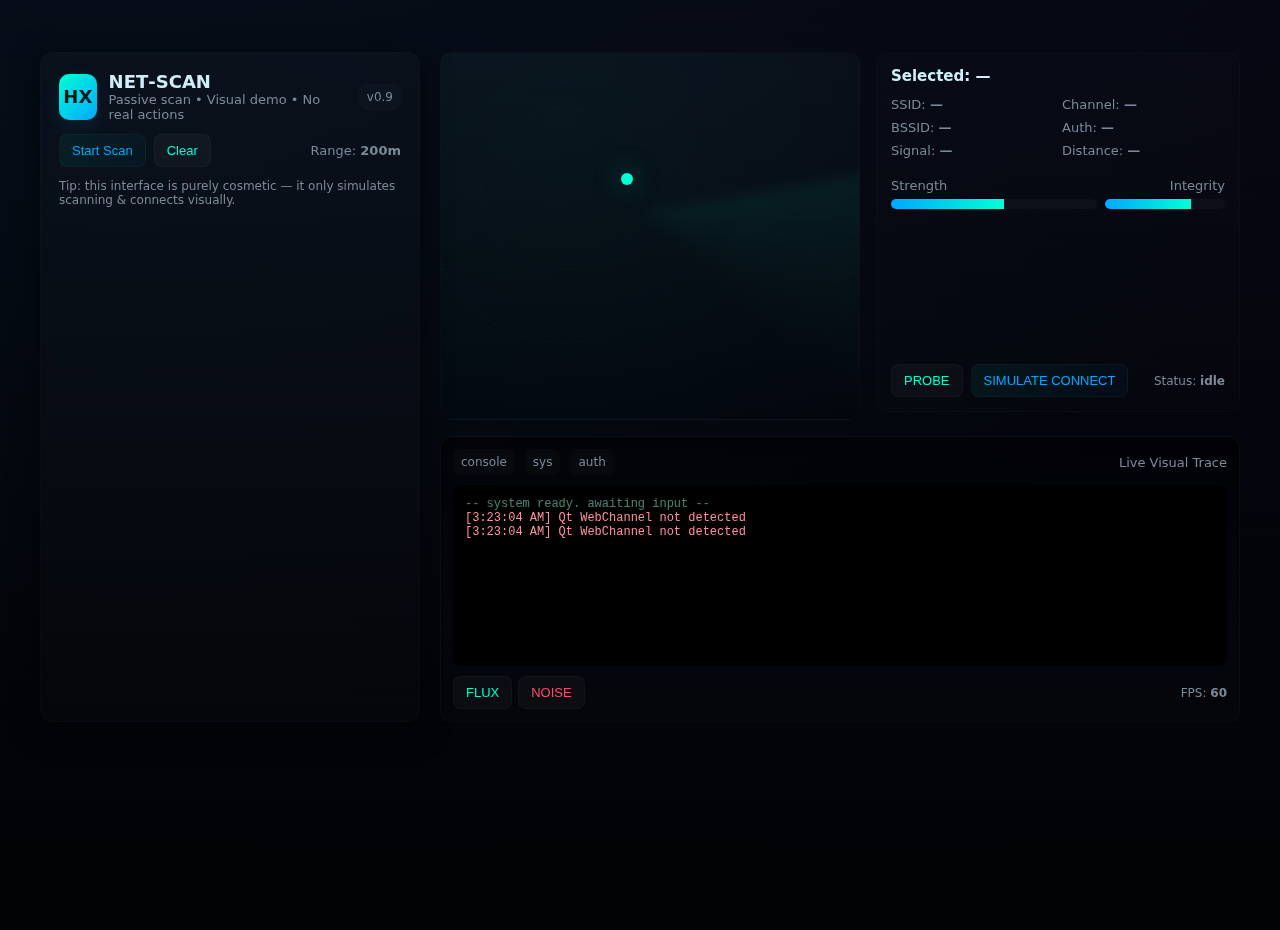
<file: NCS/gui/index.html>
<!doctype html>
<html lang="en">
<head>
  <meta charset="utf-8" />
  <meta name="viewport" content="width=device-width,initial-scale=1" />
  <title>Movie Hacker Wi‑Fi GUI — Cosmetic Demo</title>
  <link rel="stylesheet" href="style.css" />
  <script src="qrc:///qtwebchannel/qwebchannel.js"></script>
  <script src="app.js"></script>
</head>

<body>
<div class="matrix"></div>

<div class="app" role="application" aria-label="Cosmetic Hacker Wi‑Fi GUI">
  <div class="panel" style="z-index:2">
    <div class="header">
      <div class="logo">HX</div>
      <div>
        <h1>NET‑SCAN</h1>
        <p class="sub">Passive scan • Visual demo • No real actions</p>
      </div>
      <div style="margin-left:auto" class="chip">v0.9</div>
    </div>

    <div style="display:flex;gap:8px;align-items:center">
      <button id="scanBtn" class="btn primary">Start Scan</button>
      <button id="clearBtn" class="btn">Clear</button>
      <div style="margin-left:auto;color:var(--muted);font-size:13px">Range: <strong id="rangeText">200m</strong></div>
    </div>

    <div class="net-list" id="netList" aria-live="polite" style="margin-top:12px">
      <!-- networks inserted by JS -->
    </div>

    <div style="margin-top:10px;color:var(--muted);font-size:12px">
      Tip: this interface is purely cosmetic — it only simulates scanning & connects visually.
    </div>
  </div>

  <div class="right" style="z-index:2">
    <div class="radar">
      <div class="radar-canvas" id="radar">
        <div class="radar-grid" aria-hidden="true">
          <div class="circle c2"></div>
          <div class="circle c1"></div>
        </div>
        <div class="sweep" aria-hidden="true"></div>
        <div class="radar-center" title="You"></div>
      </div>

      <div class="info">
        <div class="title" id="infoTitle">Selected: —</div>
        <div class="specs" id="specs">
          <div>SSID: <strong id="infoSSID">—</strong></div>
          <div>Channel: <strong id="infoCh">—</strong></div>
          <div>BSSID: <strong id="infoBssid">—</strong></div>
          <div>Auth: <strong id="infoAuth">—</strong></div>
          <div>Signal: <strong id="infoSignal">—</strong></div>
          <div>Distance: <strong id="infoDist">—</strong></div>
        </div>

        <div style="margin-top:8px">
          <div style="display:flex;align-items:center;justify-content:space-between">
            <div style="font-size:13px;color:var(--muted)">Strength</div>
            <div style="font-size:13px;color:var(--muted)">Integrity</div>
          </div>
          <div style="display:flex;gap:8px;margin-top:6px">
            <div style="flex:1">
              <div class="meter"><i id="strengthMeter" style="width:55%"></i></div>
            </div>
            <div style="width:120px">
              <div class="meter"><i id="integrityMeter" style="width:72%"></i></div>
            </div>
          </div>
        </div>

        <div style="margin-top:auto;display:flex;gap:8px;align-items:center">
          <button id="probeBtn" class="btn">PROBE</button>
          <button id="connectBtn" class="btn primary">SIMULATE CONNECT</button>
          <div style="margin-left:auto;color:var(--muted);font-size:12px">Status: <strong id="status">idle</strong></div>
        </div>
      </div>
    </div>

    <div class="terminal" role="region" aria-label="Logs">
      <div style="display:flex;align-items:center;justify-content:space-between">
        <div style="display:flex;gap:10px;align-items:center">
          <div class="chip">console</div>
          <div class="chip">sys</div>
          <div class="chip">auth</div>
        </div>
        <div style="font-size:13px;color:var(--muted)">Live Visual Trace</div>
      </div>

      <div class="term-screen" id="term">
        <div style="opacity:0.5">-- system ready. awaiting input --</div>
      </div>

      <div class="term-controls">
        <div style="display:flex;gap:6px">
          <button id="floodBtn" class="btn">FLUX</button>
          <button id="noiseBtn" class="btn warn">NOISE</button>
        </div>
        <div style="margin-left:auto;color:var(--muted);font-size:12px">FPS: <strong id="fps">60</strong></div>
      </div>
    </div>
  </div>
</div>

<script src="app.js"></script>
</body>
</html>
</file>
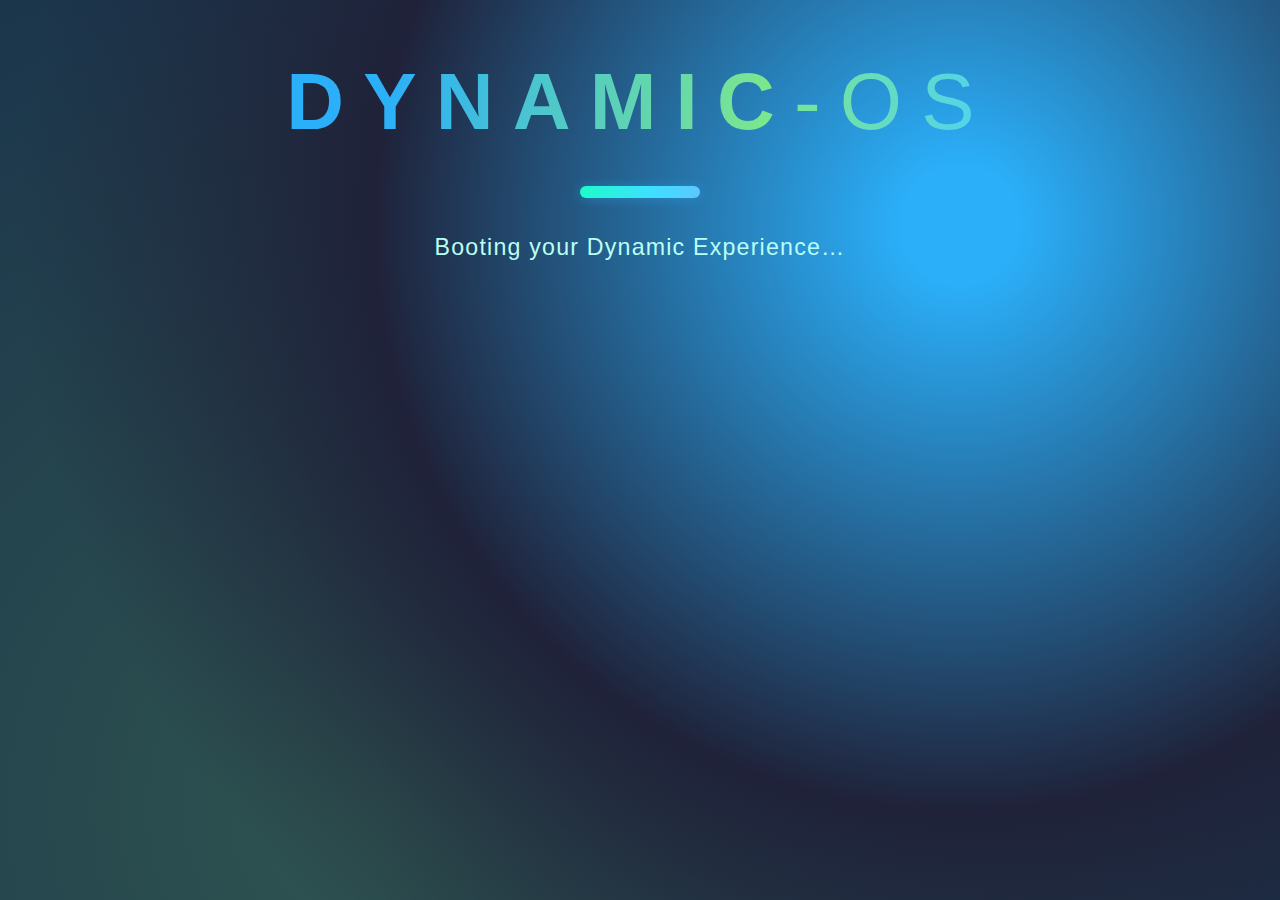
<file: BACKUP/boot.html>
<!DOCTYPE html>
<html lang="en">
<head>
  <meta charset="UTF-8">
  <title>Dynamic-OS - Booting...</title>
  <style>
    html, body {height:100%;margin:0;overflow:hidden;background:#13203a;}
    body {display:flex;justify-content:center;align-items:center;height:100vh;}
    .boot-container {
      text-align:center;
      color:#fff;
      font-family:'Segoe UI',Ubuntu,Arial,sans-serif;
      animation:fadein 2.2s;
      width:100vw; height:100vh;
      background:
        radial-gradient(circle at 75% 25%, #2baff9 5%, #1f2239 50%, transparent 80%),
        radial-gradient(circle at 30% 90%, #7ce78d44 0%, #18304b 85%, transparent 100%);
      transition:background 1.2s;
    }
    .logo {
      margin-top:56px;
      margin-bottom:18px;
      font-size:80px;
      font-weight:700;
      letter-spacing:0.24em;
      background:linear-gradient(94deg,#2baff9 30%,#7ce78d 60%,#49cfff 80%);
      -webkit-background-clip:text;
      -webkit-text-fill-color:transparent;
      animation:waves 2.8s infinite alternate;
    }
    @keyframes fadein {from{opacity:0} to{opacity:1}}
    @keyframes waves {0%{filter:hue-rotate(0deg);}100%{filter:hue-rotate(10deg) saturate(140%);}}
    .bar {
      border-radius:22px;
      background:linear-gradient(84deg,#1dfdc9,#3fdfff 60%,#5cc7ff 100%);
      width:120px;height:12px;margin:38px auto 0;
      box-shadow:0 1px 12px #2baff966;
      overflow:hidden;position:relative;
    }
    .bar-fill {
      background:linear-gradient(90deg,#fff,#49cfff 70%,#7ce78d);
      height:100%;width:0;
      animation:progress 3s cubic-bezier(.62,.09,.33,1) forwards;
      border-radius:22px;
    }
    @keyframes progress {to{width:100%;}}
    .subtitle {
      margin-top:36px;
      color:#b9fff5;
      font-size:1.45em;
      letter-spacing:1.2px;
      animation:fadein 1.7s;
    }
  </style>
</head>
<body>
  <div class="boot-container">
    <div class="logo">DYNAMIC<span style="font-weight:300;">-OS</span></div>
    <div class="bar"><div class="bar-fill"></div></div>
    <div class="subtitle">Booting your Dynamic Experience…</div>
  </div>
  <script>
    setTimeout(()=>{window.location='login.html';},3400);
  </script>
</body>
</html>
</file>
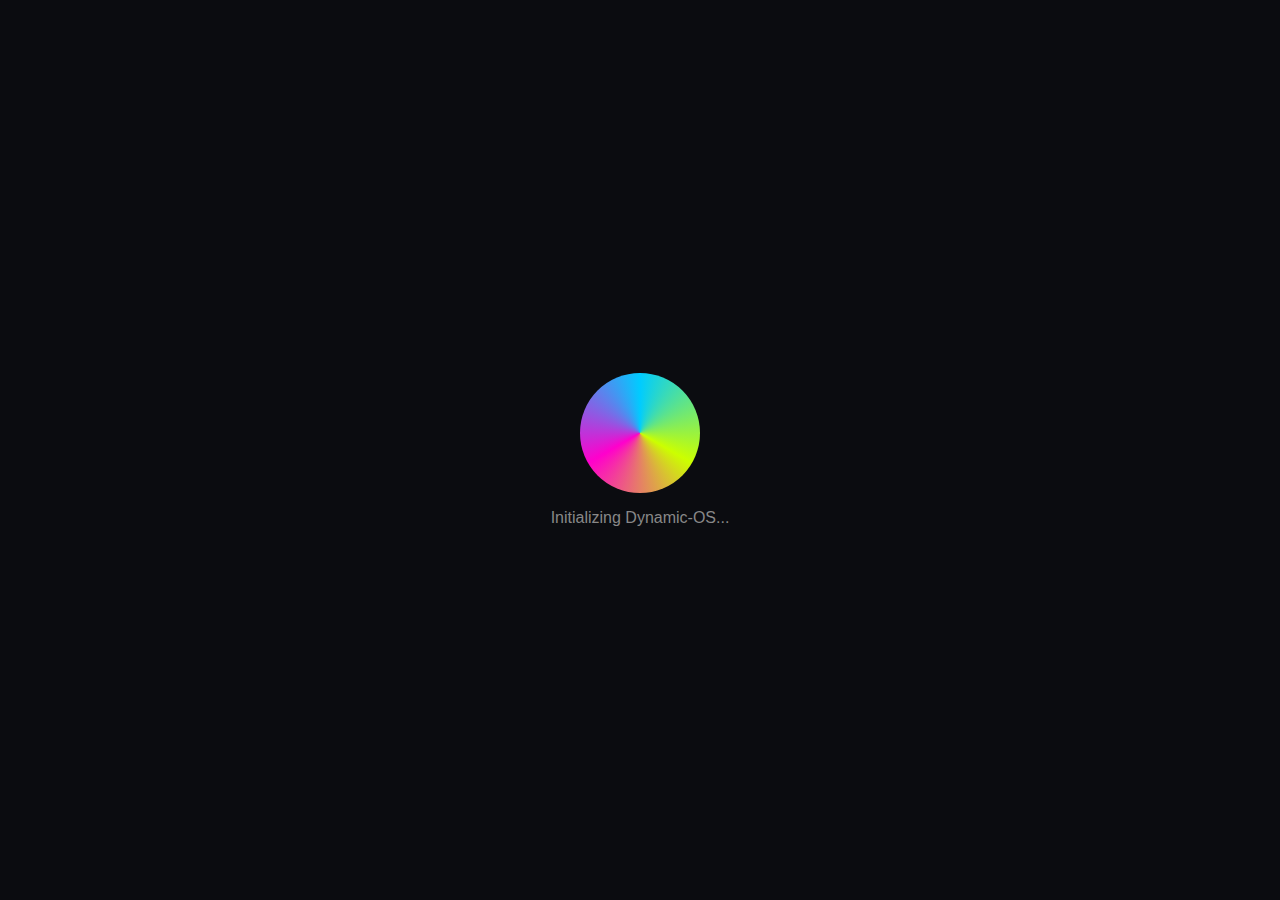
<file: BACKUP/demo.html>
<!DOCTYPE html>
<html lang="en">
<head>
  <meta charset="UTF-8">
  <title>Dynamic-OS Balanced GUI Demo</title>
  <meta name="viewport" content="width=device-width,initial-scale=1">
  <style>
    /*—— Global Reset ——*/
    * { margin:0; padding:0; box-sizing:border-box; user-select:none; }
    html, body { width:100%; height:100%; overflow:hidden; background:#0b0c10; font-family:'Segoe UI',sans-serif; }

    /*—— Screen Wrapper ——*/
    .screen { position:absolute; inset:0; display:flex; align-items:center; justify-content:center; opacity:0; pointer-events:none; transition:opacity .8s ease; }
    .screen.active { opacity:1; pointer-events:auto; }

    /*—— Boot Screen ——*/
    #boot { background:#0b0c10; flex-direction:column; }
    #boot-logo {
      width:120px; height:120px;  
      background:conic-gradient(#0cf, #cf0, #f0c, #0cf);
      border-radius:50%; animation: spin 3s linear infinite, pulse 2s ease-in-out infinite;
    }
    @keyframes spin { to { transform:rotate(360deg); } }
    @keyframes pulse { 0%,100%{filter: drop-shadow(0 0 10px #0cf);} 50%{filter: drop-shadow(0 0 20px #cf0);} }
    #boot-text { margin-top:1rem; color:#888; font-size:1rem; }

    /*—— Login Screen ——*/
    #login { background:rgba(11,12,16,0.9); }
    #iris {
      width:200px; height:200px; border: 2px solid #0cf; border-radius:50%;
      backdrop-filter:blur(8px); position:relative; overflow:hidden;
      animation: iris-open .8s ease-out forwards 1s;
    }
    @keyframes iris-open { from { clip-path: circle(100% at 50% 50%); } to { clip-path: circle(40% at 50% 50%); } }
    #login-panel {
      position:absolute; top:calc(50% + 100px); transform:translateY(-50%);
      background:rgba(255,255,255,0.05); padding:30px; border-radius:12px;
      backdrop-filter:blur(12px); text-align:center; box-shadow:0 0 30px rgba(0,255,255,0.2);
      animation: fade-in .8s ease forwards 1.5s;
      opacity:0;
    }
    @keyframes fade-in { to { opacity:1; } }
    #login-panel input {
      width:220px; padding:10px; margin:1rem 0; border:none; border-radius:6px;
      background:#1f2026; color:#0cf; text-align:center;
    }
    #login-panel button {
      padding:10px 20px; border:none; border-radius:6px;
      background:linear-gradient(90deg,#0cf,#cf0); color:#000; font-weight:bold;
      cursor:pointer; letter-spacing:.05rem;
    }

    /*—— Desktop Screen ——*/
    #desktop { background: url('https://images.unsplash.com/photo-1519377345644-937ef9754740?auto=format&fit=crop&w=1950&q=80') center/cover no-repeat; }

    /* Control Hub (center) */
    #hub {
      position:relative; width:100px; height:100px;
      background:rgba(255,255,255,0.1); border-radius:50%;
      backdrop-filter:blur(10px); cursor:pointer;
      display:flex; align-items:center; justify-content:center;
      box-shadow:0 0 20px rgba(0,204,255,0.5);
      transition: width .4s ease, height .4s ease, border-radius .4s ease;
    }
    #hub.open {
      width:400px; height:400px; border-radius:12px;
    }
    #hub-icon { font-size:2.5rem; color:#0cf; }

    /* Panels inside Hub */
    .panel {
      position:absolute; width:calc(100% - 40px); height:calc(100% - 40px);
      top:20px; left:20px; opacity:0; pointer-events:none;
      display:grid; grid-template-columns:1fr 1fr; grid-template-rows:1fr 1fr;
      gap:10px; padding:20px; color:#eee;
      transition: opacity .4s ease .4s;
    }
    #hub.open .panel { opacity:1; pointer-events:auto; }

    .tile {
      background:rgba(0,0,0,0.5); border-radius:8px;
      display:flex; align-items:center; justify-content:center; font-size:1.2rem;
      cursor:pointer; transition:transform .2s;
    }
    .tile:hover { transform:scale(1.1); }

    /* Tooltip */
    .tile:hover::after {
      content:attr(data-name); position:absolute; bottom:110%;
      background:rgba(0,0,0,0.7); padding:4px 8px; border-radius:4px; font-size:.8rem;
      white-space:nowrap;
    }
  </style>
</head>
<body>

  <!-- Boot -->
  <div id="boot" class="screen active">
    <div id="boot-logo"></div>
    <div id="boot-text">Initializing Dynamic-OS...</div>
  </div>

  <!-- Login -->
  <div id="login" class="screen">
    <div id="iris"></div>
    <div id="login-panel">
      <input type="password" id="pw" placeholder="Enter Access Code">
      <button onclick="login()">Enter</button>
    </div>
  </div>

  <!-- Desktop -->
  <div id="desktop" class="screen">
    <div id="hub" onclick="toggleHub(event)">
      <div id="hub-icon">⇆</div>
      <div class="panel">
        <div class="tile" data-name="Terminal" onclick="launch('Terminal')">💻</div>
        <div class="tile" data-name="Browser"  onclick="launch('Browser')">🌐</div>
        <div class="tile" data-name="Files"    onclick="launch('Files')">📂</div>
        <div class="tile" data-name="Settings" onclick="launch('Settings')">⚙️</div>
      </div>
    </div>
  </div>

  <script>
    // Sequence: boot → login → desktop
    setTimeout(()=>{ show('boot','login'); }, 3500);
    function login(){
      if (pw.value==='dyn123'){
        show('login','desktop');
      } else alert('Wrong code');
    }
    function show(hideId, showId){
      document.getElementById(hideId).classList.remove('active');
      document.getElementById(showId).classList.add('active');
    }

    // Hub open/close
    function toggleHub(e){
      // prevent close when clicking tiles
      if (e.target!==document.getElementById('hub-icon')) return;
      document.getElementById('hub').classList.toggle('open');
    }

    // Launch placeholder
    function launch(name){
      alert(name + ' launching…');
    }
  </script>
</body>
</html>
</file>
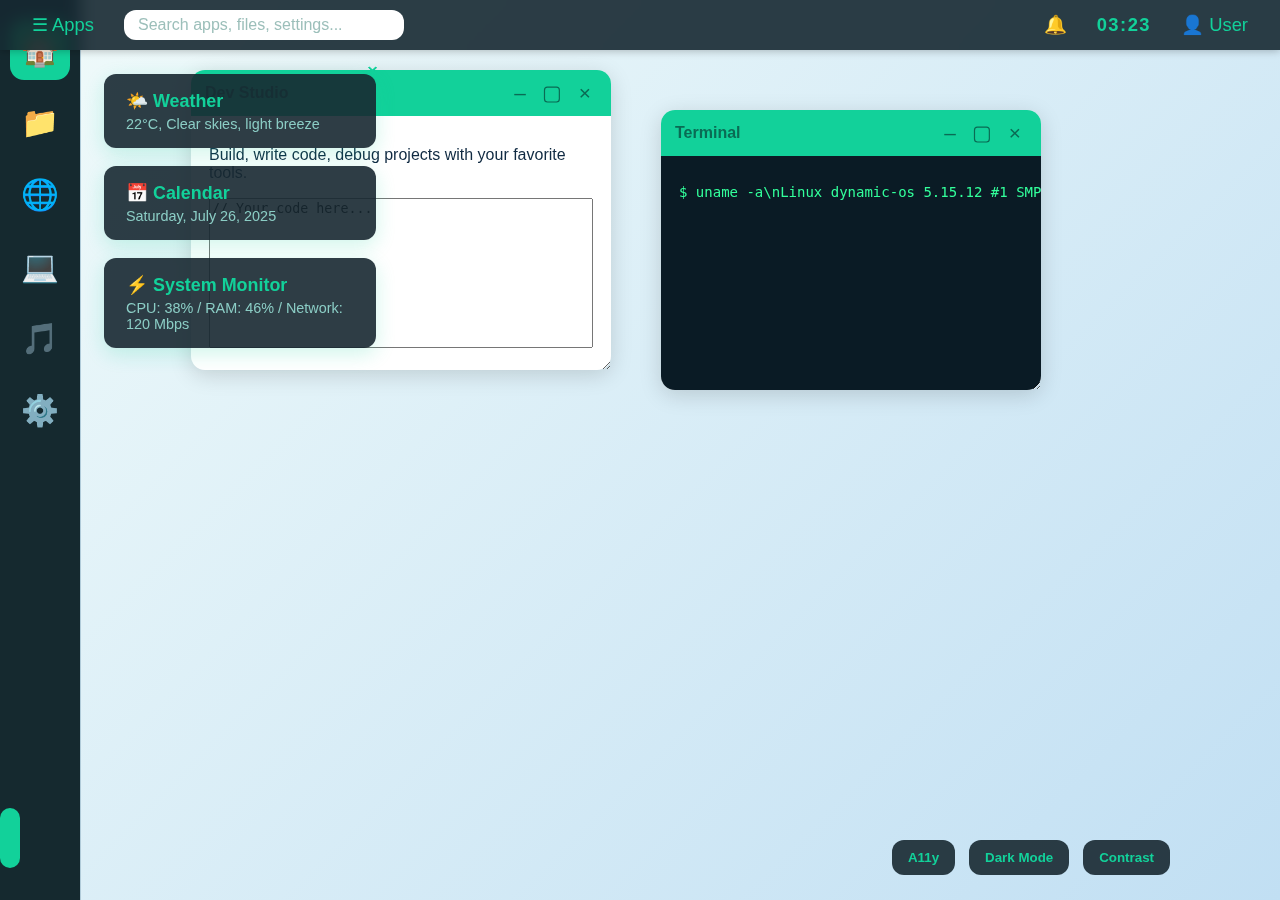
<file: BACKUP/desktop.html>
<!DOCTYPE html>
<html lang="en">
<head>
<meta charset="UTF-8" />
<meta name="viewport" content="width=device-width, initial-scale=1" />
<title>Dynamic-OS Next-Gen Linux Desktop UI</title>
<style>
  /* Root variables for colors and sizing */
  :root {
    --color-bg-light: #e9f5f2;
    --color-bg-dark: #121b22;
    --color-text-light: #102a42;
    --color-text-dark: #e1f0e8;
    --color-accent: #12d19a;
    --color-accent-contrast: #0a6b54;
    --color-notif-bg: #243a4a;
    --color-notif-text: #c7f5da;
    --color-sidebar-bg: #15292f;
    --color-sidebar-hover: #0d1f25;
    --color-panel-bg: rgba(23,40,49,0.9);
    --font-family: 'Segoe UI', Tahoma, Geneva, Verdana, sans-serif;

    --sidebar-width: 80px;
    --topbar-height: 50px;
    --border-radius: 12px;
    --transition-fast: 0.18s ease;
    --transition-smooth: 0.35s ease-in-out;
  }

  /* Reset & base */
  * {
    box-sizing: border-box;
  }
  body {
    margin: 0; padding: 0;
    font-family: var(--font-family);
    background: var(--color-bg-light);
    color: var(--color-text-light);
    user-select: none;
    height: 100vh;
    display: flex;
    flex-direction: column;
    overflow: hidden;
    transition: background var(--transition-smooth);
  }
  body.dark-mode {
    background: var(--color-bg-dark);
    color: var(--color-text-dark);
  }
  /* Layout container */
  #desktop {
    flex: 1 1 auto;
    display: flex;
    height: calc(100vh - var(--topbar-height));
    overflow: hidden;
  }

  /* Top bar (System status and quick settings) */
  .topbar {
    position: fixed;
    top: 0; left: 0; right: 0;
    height: var(--topbar-height);
    background: var(--color-panel-bg);
    backdrop-filter: saturate(180%) blur(8px);
    display: flex;
    align-items: center;
    justify-content: space-between;
    padding: 0 20px;
    z-index: 110;
    color: var(--color-accent);
    box-shadow: 0 1px 8px rgb(0 0 0 / 0.25);
    user-select: none;
  }
  .topbar-left,
  .topbar-right {
    display: flex;
    align-items: center;
    gap: 18px;
  }
  .topbar .clock {
    font-weight: 600;
    font-size: 1.15rem;
    letter-spacing: 0.08em;
  }
  .topbar button {
    background: transparent;
    border: none;
    color: var(--color-accent);
    font-size: 1.15rem;
    cursor: pointer;
    padding: 6px 12px;
    border-radius: var(--border-radius);
    transition: background var(--transition-fast);
  }
  .topbar button:hover, .topbar button:focus {
    background: var(--color-accent);
    color: var(--color-accent-contrast);
    outline: none;
  }
  .topbar input[type="search"] {
    border: none;
    border-radius: var(--border-radius);
    padding: 6px 14px;
    min-width: 280px;
    font-size: 1rem;
    color: var(--color-text-light);
    transition: background var(--transition-fast), color var(--transition-fast);
  }
  body.dark-mode .topbar input[type="search"] {
    background: #22333b66;
    color: var(--color-text-dark);
  }
  .topbar input[type="search"]::placeholder {
    color: #9cbfba;
  }
  /* Sidebar (Minimalist, customizable) */
  .sidebar {
    width: var(--sidebar-width);
    background: var(--color-sidebar-bg);
    box-shadow: 1px 0 10px rgb(0 0 0 / 0.35);
    display: flex;
    flex-direction: column;
    padding: 14px 0;
    overflow-y: auto;
    transition: width 0.3s ease;
  }
  .sidebar.dark-mode {
    background: #0d1b20;
  }
  .sidebar button,
  .sidebar .favorite-app {
    background: transparent;
    border: none;
    color: #9cbfba;
    width: 60px;
    height: 60px;
    margin: 6px auto;
    font-size: 1.9rem;
    border-radius: 14px;
    display: flex;
    align-items: center;
    justify-content: center;
    cursor: pointer;
    transition: background var(--transition-fast);
  }
  .sidebar button:hover,
  .sidebar button:focus,
  .sidebar .favorite-app:hover {
    background: var(--color-sidebar-hover);
    color: var(--color-accent);
    outline: none;
  }
  .sidebar .active {
    background: var(--color-accent);
    color: var(--color-accent-contrast);
  }

  /* Workspace indicator (below apps) */
  .workspace-indicator {
    margin-top: auto;
    display: flex;
    justify-content: center;
    gap: 10px;
    padding-bottom: 12px;
  }
  .workspace-dot {
    width: 10px;
    height: 10px;
    border-radius: 50%;
    background: #3cb78d88;
    cursor: pointer;
    transition: background var(--transition-fast);
  }
  .workspace-dot.active {
    background: var(--color-accent);
  }
  .workspace-dot:hover {
    background: var(--color-accent);
  }

  /* Central workspace: supports dynamic window management */
  #workspace {
    flex: 1 1 auto;
    position: relative;
    margin-left: 0;
    overflow: hidden;
    background: linear-gradient(135deg, #effafa, #c1dff3);
    border-left: 1px solid #b0cbd9;
    transition: background var(--transition-fast);
  }
  body.dark-mode #workspace {
    background: linear-gradient(135deg, #081219, #122833);
    border-color: #0f2d3a;
  }

  /* Simulated window style */
  .window {
    position: absolute;
    background: white;
    box-shadow: 0 5px 22px rgb(0 0 0 / 0.15);
    border-radius: 14px;
    overflow: hidden;
    display: flex;
    flex-direction: column;
    resize: both;
    min-width: 300px;
    min-height: 200px;
    user-select: text;
    transition: box-shadow 0.3s;
  }
  body.dark-mode .window {
    background: #1a2c3d;
    box-shadow: 0 5px 22px rgb(18 43 56 / 0.5);
    color: var(--color-text-dark);
  }
  .window-header {
    background: var(--color-accent);
    color: var(--color-accent-contrast);
    padding: 10px 14px;
    font-weight: 700;
    display: flex;
    justify-content: space-between;
    align-items: center;
    cursor: move;
    user-select: none;
  }
  .window-header .window-title {
    flex-grow: 1;
  }
  .window-header button {
    background: transparent;
    border: none;
    color: inherit;
    font-size: 1.3rem;
    cursor: pointer;
    transition: color var(--transition-fast);
  }
  .window-header button:hover {
    color: #b8e6d5;
  }
  .window-content {
    padding: 14px 18px;
    overflow: auto;
    flex-grow: 1;
    user-select: text;
  }
  /* Window states */
  .window.minimized {
    display: none;
  }
  .window.maximized {
    top: 0 !important;
    left: 0 !important;
    width: 100% !important;
    height: 100% !important;
    resize: none !important;
  }

  /* App launcher panel */
  #app-launcher {
    position: fixed;
    top: var(--topbar-height);
    left: var(--sidebar-width);
    bottom: 0;
    width: 420px;
    background: var(--color-panel-bg);
    box-shadow: 6px 0 28px rgb(0 0 0 / 0.38);
    backdrop-filter: saturate(180%) blur(12px);
    overflow-y: auto;
    border-top-right-radius: var(--border-radius);
    border-bottom-right-radius: var(--border-radius);
    padding: 20px 26px;
    color: var(--color-accent);
    display: none;
    z-index: 150;
    user-select: none;
  }
  body.dark-mode #app-launcher {
    color: var(--color-text-dark);
    background: rgba(20, 36, 47, 0.95);
  }
  #app-launcher h2 {
    margin: 0 0 12px 0;
    font-weight: 700;
    font-size: 1.25rem;
    letter-spacing: 0.07em;
  }
  #app-launcher-search {
    width: 100%;
    padding: 8px 14px;
    border-radius: var(--border-radius);
    border: 1px solid transparent;
    background: rgba(255 255 255 / 0.1);
    color: inherit;
    font-size: 1rem;
    margin-bottom: 20px;
    outline: none;
    transition: border-color var(--transition-fast);
  }
  #app-launcher-search:focus {
    border-color: var(--color-accent);
    background: rgba(255 255 255 / 0.15);
  }
  #app-list {
    max-height: calc(100vh - 180px);
    overflow-y: auto;
    display: flex;
    flex-direction: column;
    gap: 16px;
  }
  .app-item {
    background: transparent;
    border: none;
    padding: 12px 20px;
    font-size: 1.12rem;
    color: var(--color-accent);
    cursor: pointer;
    border-radius: var(--border-radius);
    text-align: left;
    font-weight: 600;
    transition: background var(--transition-fast);
  }
  .app-item:hover,
  .app-item:focus {
    background: var(--color-accent);
    color: var(--color-accent-contrast);
    outline: none;
  }
  body.dark-mode .app-item:hover,
  body.dark-mode .app-item:focus {
    background: #0ebd80;
    color: #0b4b37;
  }
  /* Notifications center */
  #notifications-center {
    position: fixed;
    top: var(--topbar-height);
    right: var(--sidebar-width);
    width: 300px;
    max-height: 70vh;
    background: var(--color-notif-bg);
    color: var(--color-notif-text);
    border-radius: var(--border-radius);
    box-shadow: 0 10px 40px rgba(0,0,0,0.3);
    overflow-y: auto;
    padding: 16px 20px;
    backdrop-filter: blur(14px);
    display: none;
    z-index: 150;
    user-select: none;
  }
  #notifications-center h3 {
    margin-top: 0;
    font-weight: 700;
    font-size: 1.25rem;
  }
  .notif-item {
    padding: 12px 12px;
    margin-bottom: 12px;
    border-radius: 10px;
    background: #19515a99;
    font-size: 0.95rem;
    line-height: 1.4em;
    transition: background 0.2s;
  }
  .notif-item:hover {
    background: #12d19add;
    color: #0a6b54;
  }

  /* Widget system - modular and extensible on top-left */
  .widgets-container {
    position: absolute;
    top: var(--topbar-height);
    left: var(--sidebar-width);
    padding: 24px;
    display: flex;
    flex-direction: column;
    gap: 18px;
    max-width: 320px;
    overflow-y: auto;
    height: calc(100vh - var(--topbar-height));
    user-select: none;
    z-index: 20;
  }
  .widget {
    background: var(--color-panel-bg);
    padding: 16px 22px;
    border-radius: var(--border-radius);
    box-shadow: 0 6px 20px rgb(18 209 154 / 0.20);
    color: var(--color-accent);
    transition: box-shadow var(--transition-fast), background var(--transition-fast);
  }
  body.dark-mode .widget {
    background: #143431cc;
    color: var(--color-text-dark);
  }
  .widget b {
    font-weight: 600;
    font-size: 1.12rem;
  }
  .widget small {
    font-size: 0.9rem;
    display: block;
    margin-top: 4px;
    color: #8bcdc5;
  }
  /* Widget close button */
  .widget .close-btn {
    position: absolute;
    top: 8px;
    right: 12px;
    background: transparent;
    border: none;
    color: var(--color-accent);
    font-size: 1.18rem;
    cursor: pointer;
    border-radius: 8px;
    padding: 2px 10px;
    transition: background var(--transition-fast);
  }
  .widget .close-btn:hover {
    background: var(--color-accent);
    color: var(--color-accent-contrast);
  }

  /* Window management overlay: visual feedback when dragging/sizing etc */
  .dragging {
    box-shadow: 0 0 28px var(--color-accent);
    border: 2px solid var(--color-accent);
  }

  /* Accessibility controls container */
  .accessibility-controls {
    position: fixed;
    bottom: 25px;
    right: 110px;
    display: flex;
    gap: 14px;
    z-index: 250;
  }
  .accessibility-controls button {
    border: none;
    background: var(--color-panel-bg);
    color: var(--color-accent);
    font-weight: 600;
    border-radius: var(--border-radius);
    padding: 10px 16px;
    cursor: pointer;
    transition: background var(--transition-fast);
  }
  .accessibility-controls button:hover {
    background: var(--color-accent);
    color: var(--color-accent-contrast);
  }
  body.dark-mode .accessibility-controls button {
    background: #143a3c99;
  }
  /* Dark mode styles */
  body.dark-mode {
    --color-accent: #0fbf80;
    --color-accent-contrast: #042a1f;
  }

  /* Responsive for smaller screens */
  @media (max-width: 900px) {
    #app-launcher {
      width: 100vw;
      left: 0;
      border-radius: 0;
      height: calc(100vh - var(--topbar-height));
    }
    .sidebar {
      display: none;
    }
    .widgets-container {
      display: none;
    }
    .accessibility-controls {
      right: 10px;
      bottom: 10px;
    }
  }
</style>
</head>
<body>
  <div class="topbar" role="banner" aria-label="System status bar">
    <div class="topbar-left">
      <button id="btnAppLauncher" aria-haspopup="true" aria-expanded="false" aria-controls="app-launcher" title="Open App Launcher">☰ Apps</button>
      <input id="topbarSearch" type="search" placeholder="Search apps, files, settings..." aria-label="Search apps, files, and settings" autocomplete="off"/>
    </div>
    <div class="topbar-right">
      <button id="btnNotifications" aria-haspopup="true" aria-expanded="false" title="Notifications">🔔</button>
      <span class="clock" aria-live="polite" aria-atomic="true" id="clockLabel"></span>
      <button id="btnUserProfile" aria-haspopup="true" aria-expanded="false" title="User Profile">👤 User</button>
    </div>
  </div>

  <div id="desktop">
    <nav class="sidebar" aria-label="Main sidebar">
      <button title="Home" class="favorite-app active" aria-pressed="true" tabindex="0" aria-label="Home">🏠</button>
      <button title="Files" class="favorite-app" tabindex="0" aria-label="Files manager">📁</button>
      <button title="Browser" class="favorite-app" tabindex="0" aria-label="Web browser">🌐</button>
      <button title="Code" class="favorite-app" tabindex="0" aria-label="Code editor">💻</button>
      <button title="Music" class="favorite-app" tabindex="0" aria-label="Music player">🎵</button>
      <button title="Settings" class="favorite-app" tabindex="0" aria-label="System settings">⚙️</button>
      <div class="workspace-indicator" role="tablist" aria-label="Workspace switcher" tabindex="0">
        <button class="workspace-dot active" role="tab" aria-selected="true" aria-label="Workspace 1"></button>
        <button class="workspace-dot" role="tab" aria-selected="false" aria-label="Workspace 2"></button>
        <button class="workspace-dot" role="tab" aria-selected="false" aria-label="Workspace 3"></button>
      </div>
    </nav>

    <main id="workspace" role="main" aria-label="Workspace with windows">

      <!-- Example of app windows; drag and resize enabled -->
      <section role="dialog" aria-modal="false" aria-labelledby="win_dev_title" tabindex="-1" class="window" id="winDevStudio" style="top: 70px; left: 110px; width: 420px; height: 300px;" aria-live="polite">
        <header class="window-header" aria-grabbed="false" aria-label="Dev Studio window header">
          <span class="window-title" id="win_dev_title">Dev Studio</span>
          <div>
            <button aria-label="Minimize Dev Studio window" onclick="minimizeWindow('winDevStudio')">–</button>
            <button aria-label="Maximize or restore Dev Studio window" onclick="toggleMaximizeWindow('winDevStudio')">▢</button>
            <button aria-label="Close Dev Studio window" onclick="closeWindow('winDevStudio')">×</button>
          </div>
        </header>
        <div class="window-content">
          <p>Build, write code, debug projects with your favorite tools.</p>
          <textarea style="width: 100%; height: 150px; resize: none;">// Your code here...</textarea>
        </div>
      </section>

      <section role="dialog" aria-modal="false" aria-labelledby="win_terminal_title" tabindex="-1" class="window" id="winTerminal" style="top: 110px; left: 580px; width: 380px; height: 280px;" aria-live="polite">
        <header class="window-header" aria-grabbed="false" aria-label="Terminal window header">
          <span class="window-title" id="win_terminal_title">Terminal</span>
          <div>
            <button aria-label="Minimize Terminal window" onclick="minimizeWindow('winTerminal')">–</button>
            <button aria-label="Maximize or restore Terminal window" onclick="toggleMaximizeWindow('winTerminal')">▢</button>
            <button aria-label="Close Terminal window" onclick="closeWindow('winTerminal')">×</button>
          </div>
        </header>
        <div class="window-content" style="background:#0a1b25; color:#32ff9b; font-family: monospace; font-size: 14px;">
          <pre id="terminalContent">$ uname -a\nLinux dynamic-os 5.15.12 #1 SMP ...</pre>
        </div>
      </section>

    </main>
  </div>

  <!-- App Launcher Panel -->
  <aside id="app-launcher" role="region" aria-label="Application launcher">
    <h2>Applications</h2>
    <input id="app-launcher-search" type="search" placeholder="Search apps..." aria-label="Search applications" autocomplete="off" />
    <div id="app-list" role="list" tabindex="0" aria-live="polite">
      <button class="app-item" role="listitem" tabindex="0" data-app="Dev Studio">Dev Studio 💻</button>
      <button class="app-item" role="listitem" tabindex="0" data-app="Browser">Browser 🌐</button>
      <button class="app-item" role="listitem" tabindex="0" data-app="Files">Files 📁</button>
      <button class="app-item" role="listitem" tabindex="0" data-app="Terminal">Terminal 💻</button>
      <button class="app-item" role="listitem" tabindex="0" data-app="Music">Music 🎵</button>
      <button class="app-item" role="listitem" tabindex="0" data-app="Gallery">Gallery 🖼️</button>
      <button class="app-item" role="listitem" tabindex="0" data-app="Settings">Settings ⚙️</button>
    </div>
  </aside>

  <!-- Notifications Center -->
  <aside id="notifications-center" role="region" aria-label="Notifications center" tabindex="0">
    <h3>Notifications</h3>
    <div class="notif-item" tabindex="0">System update completed successfully.</div>
    <div class="notif-item" tabindex="0">New messages in developer chat.</div>
    <div class="notif-item" tabindex="0">Battery fully charged.</div>
  </aside>

  <!-- Widgets -->
  <div class="widgets-container" role="complementary" aria-label="System widgets">
    <section class="widget" id="widget-weather" tabindex="0" aria-label="Weather widget">
      <button class="close-btn" title="Close Weather widget" aria-label="Close widget" onclick="closeWidget('widget-weather')">×</button>
      <b>🌤️ Weather</b>
      <small>22°C, Clear skies, light breeze</small>
    </section>
    <section class="widget" id="widget-calendar" tabindex="0" aria-label="Calendar widget">
      <button class="close-btn" title="Close Calendar widget" aria-label="Close widget" onclick="closeWidget('widget-calendar')">×</button>
      <b>📅 Calendar</b>
      <small>Saturday, July 26, 2025</small>
    </section>
    <section class="widget" id="widget-monitor" tabindex="0" aria-label="System performance widget">
      <button class="close-btn" title="Close performance widget" aria-label="Close widget" onclick="closeWidget('widget-monitor')">×</button>
      <b>⚡ System Monitor</b>
      <small>CPU: 38% / RAM: 46% / Network: 120 Mbps</small>
    </section>
  </div>

  <!-- Accessibility controls -->
  <div class="accessibility-controls" role="region" aria-label="Accessibility controls">
    <button id="toggleA11y" title="Toggle accessibility mode (larger text)">A11y</button>
    <button id="toggleDark" title="Toggle dark mode">Dark Mode</button>
    <button id="toggleContrast" title="Toggle high contrast mode">Contrast</button>
  </div>

<script>
  // Clock update
  const clockLabel = document.getElementById("clockLabel");
  function updateClock() {
    const now = new Date();
    const h = now.getHours().toString().padStart(2, '0');
    const m = now.getMinutes().toString().padStart(2, '0');
    clockLabel.textContent = `${h}:${m}`;
  }
  updateClock();
  setInterval(updateClock, 60000);

  // Sidebar workspace switching (demo)
  const workspaceDots = document.querySelectorAll(".workspace-dot");
  workspaceDots.forEach((dot, idx) => {
    dot.addEventListener("click", () => {
      workspaceDots.forEach(d => d.classList.remove("active"));
      dot.classList.add("active");
      // For demo, this could toggle widgets or background, etc.
      alert(`Switched to workspace ${idx+1}`);
    });
  });

  // Topbar buttons toggles
  const appLauncherBtn = document.getElementById("btnAppLauncher");
  const appLauncherPanel = document.getElementById("app-launcher");
  const notificationsBtn = document.getElementById("btnNotifications");
  const notifCenter = document.getElementById("notifications-center");
  const userProfileBtn = document.getElementById("btnUserProfile");

  function togglePanel(panel, activeBtn) {
    const isVisible = panel.style.display === "block";
    closeAllPanels();
    if (!isVisible) {
      panel.style.display = "block";
      activeBtn.setAttribute("aria-expanded", "true");
      activeBtn.classList.add("active");
    }
  }
  function closeAllPanels() {
    [appLauncherPanel, notifCenter].forEach(panel => panel.style.display = "none");
    [appLauncherBtn, notificationsBtn, userProfileBtn].forEach(btn => {
      btn.setAttribute("aria-expanded", "false");
      btn.classList.remove("active");
    });
  }

  appLauncherBtn.onclick = () => togglePanel(appLauncherPanel, appLauncherBtn);
  notificationsBtn.onclick = () => togglePanel(notifCenter, notificationsBtn);
  userProfileBtn.onclick = () => alert("User Profile Demo: Visionary User, Developer.");

  // Clicking outside panels closes them
  window.addEventListener("click", (e) => {
    if (!appLauncherPanel.contains(e.target) && e.target !== appLauncherBtn &&
        !notifCenter.contains(e.target) && e.target !== notificationsBtn) {
      closeAllPanels();
    }
  });

  // App launcher fuzzy search demo
  const appSearchInput = document.getElementById("app-launcher-search");
  const appList = document.getElementById("app-list");
  const apps = [...appList.children];

  function fuzzySearchApps(query) {
    query = query.toLowerCase().trim();
    apps.forEach(button => {
      const text = button.textContent.toLowerCase();
      button.style.display = text.includes(query) ? "" : "none";
    });
  }
  appSearchInput.addEventListener("input", e => {
    fuzzySearchApps(e.target.value);
  });

  // Accessibility toggles
  document.getElementById("toggleDark").onclick = () => {
    document.body.classList.toggle("dark-mode");
  };
  document.getElementById("toggleContrast").onclick = () => {
    document.body.classList.toggle("high-contrast");
  };
  document.getElementById("toggleA11y").onclick = () => {
    document.body.classList.toggle("a11y-mode");
  };

  // Window management: basic minimize, maximize, close simulation
  function minimizeWindow(id) {
    const win = document.getElementById(id);
    if (win) win.classList.add("minimized");
  }
  function closeWindow(id) {
    const win = document.getElementById(id);
    if (win) win.style.display = "none";
  }
  function toggleMaximizeWindow(id) {
    const win = document.getElementById(id);
    if (win) {
      if (win.classList.contains("maximized")) {
        win.classList.remove("maximized");
      } else {
        win.classList.add("maximized");
      }
    }
  }

  // Widget close buttons
  function closeWidget(id) {
    const widget = document.getElementById(id);
    if (widget) widget.style.display = "none";
  }

  // Make windows draggable
  let draggedWindow = null;
  let offsetX, offsetY;
  
  function onMouseDown(e) {
    const header = e.target.closest(".window-header");
    if (!header) return;
    draggedWindow = header.parentElement;
    offsetX = e.clientX - draggedWindow.getBoundingClientRect().left;
    offsetY = e.clientY - draggedWindow.getBoundingClientRect().top;
    draggedWindow.style.zIndex = 101;
    document.addEventListener("mousemove", onMouseMove);
    document.addEventListener("mouseup", onMouseUp);
    e.preventDefault();
  }
  function onMouseMove(e) {
    if (!draggedWindow) return;
    let nx = e.clientX - offsetX;
    let ny = e.clientY - offsetY;
    // Keep inside workspace bounds (approximate)
    const ws = document.getElementById("workspace").getBoundingClientRect();
    const winRect = draggedWindow.getBoundingClientRect();
    nx = Math.min(Math.max(nx, 0), ws.width - winRect.width);
    ny = Math.min(Math.max(ny, 0), ws.height - winRect.height);
    draggedWindow.style.left = nx + "px";
    draggedWindow.style.top = ny + "px";
  }
  function onMouseUp() {
    if (draggedWindow) draggedWindow.style.zIndex = 100;
    draggedWindow = null;
    document.removeEventListener("mousemove", onMouseMove);
    document.removeEventListener("mouseup", onMouseUp);
  }
  document.addEventListener("mousedown", onMouseDown);

</script>
</body>
</html>
</file>
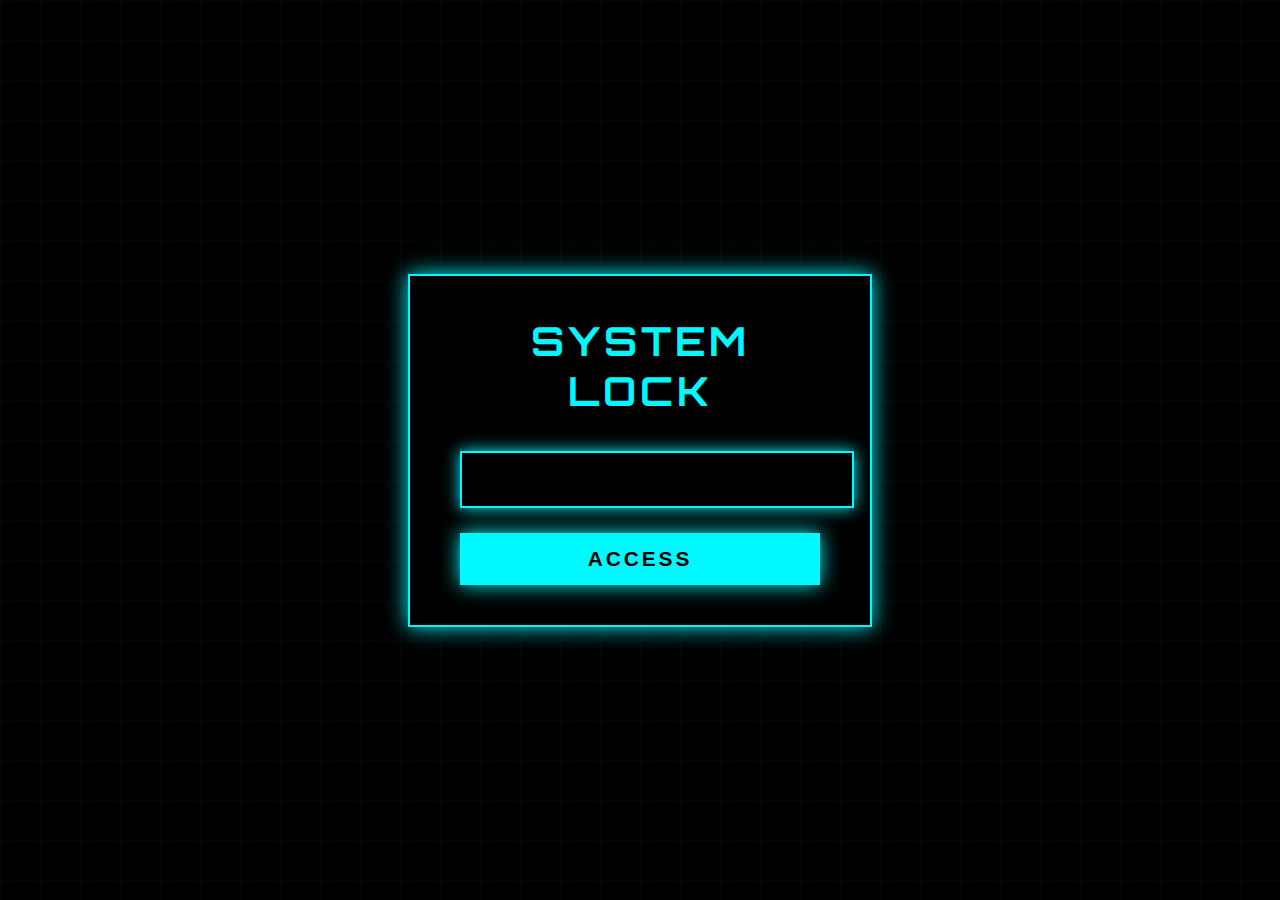
<file: BACKUP/login.html>
<!DOCTYPE html>
<html lang="en">
<head>
  <meta charset="UTF-8" />
  <meta name="viewport" content="width=device-width, initial-scale=1.0"/>
  <title>Secure Terminal</title>
  <style>
    @import url('https://fonts.googleapis.com/css2?family=Orbitron:wght@700&display=swap');

    body {
      margin: 0;
      height: 100vh;
      background: black;
      font-family: 'Orbitron', sans-serif;
      color: #00f9ff;
      display: flex;
      justify-content: center;
      align-items: center;
      overflow: hidden;
      user-select: none;
      background-image:
        linear-gradient(rgba(0,255,255,0.03) 1px, transparent 1px),
        linear-gradient(90deg, rgba(0,255,255,0.03) 1px, transparent 1px);
      background-size: 40px 40px;
    }

    /* ------------------- Login Container ------------------- */
    #loginContainer {
      background: rgba(0,0,0,0.9);
      padding: 40px 50px;
      border: 2px solid #00f9ff;
      box-shadow: 0 0 20px #00f9ff;
      width: 360px;
      text-align: center;
      position: relative;
      z-index: 1;
      transition: opacity 0.5s ease, transform 0.5s ease;
    }

    #title {
      font-size: 2.5em;
      font-weight: 700;
      letter-spacing: 4px;
      margin-bottom: 35px;
    }

    input[type="password"] {
      width: 100%;
      font-size: 1.6em;
      padding: 12px 15px;
      background: transparent;
      border: 2px solid #00f9ff;
      color: #00f9ff;
      letter-spacing: 10px;
      text-align: center;
      outline: none;
      caret-color: #00f9ff;
      box-shadow: 0 0 8px #00f9ff;
      transition: box-shadow 0.3s ease;
    }

    input[type="password"]:focus {
      box-shadow: 0 0 15px #00f9ff;
    }

    button {
      margin-top: 25px;
      width: 100%;
      padding: 14px 0;
      font-size: 1.3em;
      color: #000;
      background: #00f9ff;
      border: none;
      cursor: pointer;
      text-transform: uppercase;
      font-weight: 700;
      letter-spacing: 3px;
      box-shadow: 0 0 20px #00f9ff;
      transition: background 0.3s ease, box-shadow 0.3s ease;
      user-select: none;
    }

    button:hover {
      background: #00b8cc;
      box-shadow: 0 0 30px #00b8cc;
    }

    /* ------------------- Overlay ------------------- */
    #overlay {
      position: fixed;
      inset: 0;
      background: black;
      display: flex;
      justify-content: center;
      align-items: center;
      pointer-events: none;
      opacity: 0;
      visibility: hidden;
      z-index: 9999;
      flex-direction: column;
    }

    #overlay.active {
      pointer-events: auto;
      opacity: 1;
      visibility: visible;
    }

    #overlayMessage {
      font-size: 6em;
      font-weight: 900;
      text-transform: uppercase;
      letter-spacing: 12px;
      color: #00f9ff;
      white-space: nowrap;
      filter: drop-shadow(0 0 10px #00f9ff);
    }

    #overlayMessage.denied {
      color: #ff0044;
      filter: drop-shadow(0 0 20px #ff0044);
      animation: deniedShake 0.7s ease-in-out 3;
    }

    #overlayMessage.granted {
        animation: grantedZoomPulse 2.5s forwards;
        filter: drop-shadow(0 0 10px #00f9ff);
    }

    #overlayMessage.granted::before,
    #overlayMessage.granted::after {
      content: attr(data-text);
      position: absolute;
      top: 0; left: 0;
      width: 100%;
      height: 100%;
      opacity: 0.8;
      color: #00f9ff;
    }

    #overlayMessage.granted::before {
      left: 2px;
      text-shadow: -2px 0 red;
      animation: glitchRed 3s infinite;
    }

    #overlayMessage.granted::after {
      left: -2px;
      text-shadow: -2px 0 blue;
      animation: glitchBlue 3s infinite;
    }

    @keyframes deniedShake {
      0%, 100% { transform: translateX(0); }
      25% { transform: translateX(-10px); }
      50% { transform: translateX(10px); }
      75% { transform: translateX(-10px); }
    }

    @keyframes glitchRed {
      10%, 30% { transform: translate(-2px, 0); }
    }

    @keyframes glitchBlue {
      20%, 40% { transform: translate(2px, 0); }
    }

      @keyframes grantedZoomPulse {
          0% {
              opacity: 0;
              transform: scale(0.6);
              filter: brightness(0.3) blur(1px);
          }

          20% {
              opacity: 1;
              transform: scale(1.05);
              filter: brightness(1.2);
          }

          40% {
              transform: scale(1);
              filter: brightness(1.8);
          }

          70% {
              transform: scale(1.5);
              opacity: 0.9;
              filter: blur(2px);
          }

          100% {
              opacity: 0;
              transform: scale(6);
              filter: blur(8px);
          }
      }


    /* ------------------- Control Panel (Hidden Initially) ------------------- */
    #controlPanel {
      display: none;
      flex-direction: column;
      align-items: center;
      justify-content: center;
      width: 600px;
      max-width: 90vw;
      background: rgba(0, 0, 0, 0.9);
      border: 2px solid #00f9ff;
      box-shadow: 0 0 30px #00f9ff;
      padding: 50px;
      position: absolute;
      z-index: 10;
      animation: fadeIn 1s ease forwards;
    }

    #controlPanel h1 {
      font-size: 2.8em;
      margin-bottom: 50px;
      letter-spacing: 6px;
    }

    .mode-btn {
      width: 100%;
      padding: 25px 0;
      margin: 20px 0;
      font-size: 1.8em;
      font-weight: 900;
      text-transform: uppercase;
      letter-spacing: 3px;
      color: #000;
      background: #00f9ff;
      border: none;
      box-shadow: 0 0 20px #00f9ff;
      cursor: pointer;
      transition: 0.4s;
      position: relative;
    }

    .mode-btn:hover {
      background: #00c3d7;
      box-shadow: 0 0 40px #00c3d7;
    }

    .mode-btn.active {
      animation: zoomFadeOut 1s forwards;
    }

    @keyframes fadeIn {
      from { opacity: 0; transform: scale(0.8); }
      to { opacity: 1; transform: scale(1); }
    }

    @keyframes zoomFadeOut {
      0% { transform: scale(1); opacity: 1; }
      100% { transform: scale(1.4); opacity: 0; }
    }

    .flash-overlay {
      position: fixed;
      inset: 0;
      background: radial-gradient(circle, rgba(0,255,255,0.3), transparent 70%);
      animation: flashZoom 1s ease-out;
      pointer-events: none;
      z-index: 1000;
    }

    @keyframes flashZoom {
      0% { opacity: 0.8; transform: scale(0); }
      100% { opacity: 0; transform: scale(20); }
    }

  </style>
</head>
<body>

  <!-- Login UI -->
  <div id="loginContainer">
    <div id="title">SYSTEM LOCK</div>
    <input type="password" id="password" placeholder="" autofocus autocomplete="off" />
    <button id="enterBtn">ACCESS</button>
  </div>

  <!-- Transition Overlay (ACCESS GRANTED/DENIED) -->
  <div id="overlay">
    <div id="overlayMessage"></div>
  </div>

  <!-- Control Panel UI -->
  <div id="controlPanel">
    <h1>CONTROL PANEL</h1>
    <button class="mode-btn" id="normalModeBtn">Normal Mode</button>
    <button class="mode-btn" id="secretModeBtn">Secret Mode</button>
  </div>

  <script>
    const passwordField = document.getElementById('password');
    const button = document.getElementById('enterBtn');
    const container = document.getElementById('loginContainer');
    const overlay = document.getElementById('overlay');
    const overlayMessage = document.getElementById('overlayMessage');
    const controlPanel = document.getElementById('controlPanel');
    const normalBtn = document.getElementById('normalModeBtn');
    const secretBtn = document.getElementById('secretModeBtn');

    const correctPassword = '1234';

    function showDenied() {
      overlayMessage.textContent = 'ACCESS DENIED';
      overlayMessage.className = 'denied';
      overlay.classList.add('active');

      setTimeout(() => {
        overlay.classList.remove('active');
        passwordField.value = '';
        passwordField.focus();
      }, 2500);
    }

    function showGranted() {
      overlayMessage.textContent = 'ACCESS GRANTED';
      overlayMessage.setAttribute('data-text', 'ACCESS GRANTED');
      overlayMessage.className = 'granted';
      overlay.classList.add('active');

      setTimeout(() => {
        overlay.classList.remove('active');
        container.style.display = 'none';
        controlPanel.style.display = 'flex';
      }, 3100);
    }

    function validatePassword() {
      if (passwordField.value === correctPassword) {
        showGranted();
        passwordField.disabled = true;
        button.disabled = true;
      } else {
        showDenied();
      }
    }

    button.addEventListener('click', validatePassword);
    passwordField.addEventListener('keyup', e => {
      if (e.key === 'Enter') validatePassword();
    });

    function activateMode(button, mode) {
      button.classList.add('active');
      const flash = document.createElement('div');
      flash.className = 'flash-overlay';
      document.body.appendChild(flash);

      setTimeout(() => {
        controlPanel.style.display = 'none';

        if (window.chrome?.webview) {
          window.chrome.webview.postMessage(mode);
        } else {
          alert(`Switched to: ${mode}`);
        }
      }, 1000);
    }

    normalBtn.addEventListener('click', () => activateMode(normalBtn, 'normal_mode'));
    secretBtn.addEventListener('click', () => activateMode(secretBtn, 'secret_mode'));
  </script>
</body>
</html>
</file>
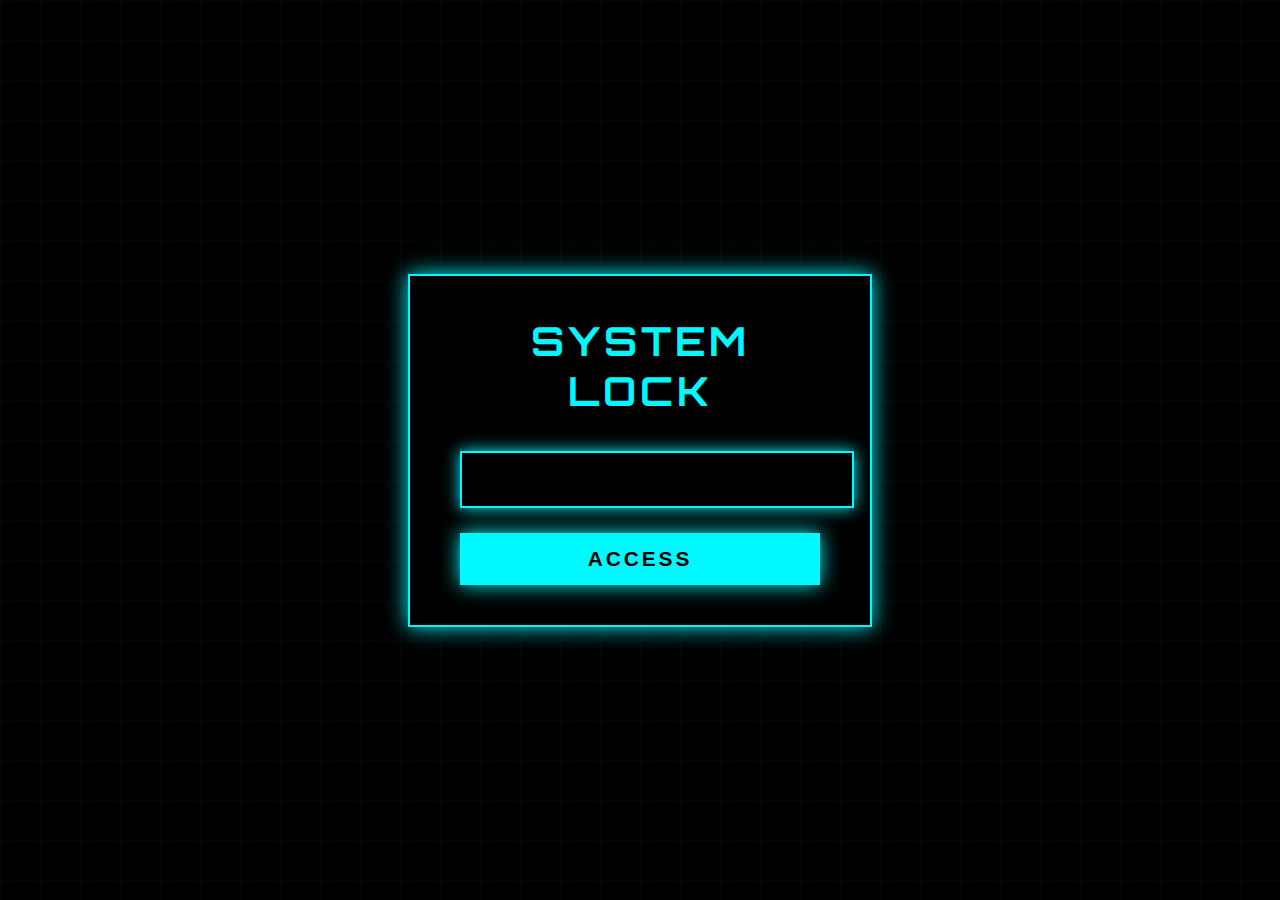
<file: BACKUP/release/login.html>
<!DOCTYPE html>
<html lang="en">
<head>
    <meta charset="UTF-8" />
    <meta name="viewport" content="width=device-width, initial-scale=1.0" />
    <title>Secure Terminal</title>
    <style>
        @import url('https://fonts.googleapis.com/css2?family=Orbitron:wght@700&display=swap');

        body {
            margin: 0;
            height: 100vh;
            background: black;
            font-family: 'Orbitron', sans-serif;
            color: #00f9ff;
            display: flex;
            justify-content: center;
            align-items: center;
            overflow: hidden;
            user-select: none;
            background-image: linear-gradient(rgba(0,255,255,0.03) 1px, transparent 1px), linear-gradient(90deg, rgba(0,255,255,0.03) 1px, transparent 1px);
            background-size: 40px 40px;
        }

        /* ------------------- Login Container ------------------- */
        #loginContainer {
            background: rgba(0,0,0,0.9);
            padding: 40px 50px;
            border: 2px solid #00f9ff;
            box-shadow: 0 0 20px #00f9ff;
            width: 360px;
            text-align: center;
            position: relative;
            z-index: 1;
            transition: opacity 0.5s ease, transform 0.5s ease;
        }

        #title {
            font-size: 2.5em;
            font-weight: 700;
            letter-spacing: 4px;
            margin-bottom: 35px;
        }

        input[type="password"] {
            width: 100%;
            font-size: 1.6em;
            padding: 12px 15px;
            background: transparent;
            border: 2px solid #00f9ff;
            color: #00f9ff;
            letter-spacing: 10px;
            text-align: center;
            outline: none;
            caret-color: #00f9ff;
            box-shadow: 0 0 8px #00f9ff;
            transition: box-shadow 0.3s ease;
        }

            input[type="password"]:focus {
                box-shadow: 0 0 15px #00f9ff;
            }

        button {
            margin-top: 25px;
            width: 100%;
            padding: 14px 0;
            font-size: 1.3em;
            color: #000;
            background: #00f9ff;
            border: none;
            cursor: pointer;
            text-transform: uppercase;
            font-weight: 700;
            letter-spacing: 3px;
            box-shadow: 0 0 20px #00f9ff;
            transition: background 0.3s ease, box-shadow 0.3s ease;
            user-select: none;
        }

            button:hover {
                background: #00b8cc;
                box-shadow: 0 0 30px #00b8cc;
            }

        /* ------------------- Overlay ------------------- */
        #overlay {
            position: fixed;
            inset: 0;
            background: black;
            display: flex;
            justify-content: center;
            align-items: center;
            pointer-events: none;
            opacity: 0;
            visibility: hidden;
            z-index: 9999;
            flex-direction: column;
        }

            #overlay.active {
                pointer-events: auto;
                opacity: 1;
                visibility: visible;
            }

        #overlayMessage {
            font-size: 6em;
            font-weight: 900;
            text-transform: uppercase;
            letter-spacing: 12px;
            color: #00f9ff;
            white-space: nowrap;
            filter: drop-shadow(0 0 10px #00f9ff);
        }

            #overlayMessage.denied {
                color: #ff0044;
                filter: drop-shadow(0 0 20px #ff0044);
                animation: deniedShake 0.7s ease-in-out 3;
            }

            #overlayMessage.granted {
                animation: glitchZoomFade 3s forwards;
            }

                #overlayMessage.granted::before,
                #overlayMessage.granted::after {
                    content: attr(data-text);
                    position: absolute;
                    top: 0;
                    left: 0;
                    width: 100%;
                    height: 100%;
                    opacity: 0.8;
                    color: #00f9ff;
                }

                #overlayMessage.granted::before {
                    left: 2px;
                    text-shadow: -2px 0 red;
                    animation: glitchRed 3s infinite;
                }

                #overlayMessage.granted::after {
                    left: -2px;
                    text-shadow: -2px 0 blue;
                    animation: glitchBlue 3s infinite;
                }

        @keyframes deniedShake {
            0%, 100% {
                transform: translateX(0);
            }

            25% {
                transform: translateX(-10px);
            }

            50% {
                transform: translateX(10px);
            }

            75% {
                transform: translateX(-10px);
            }
        }

        @keyframes glitchRed {
            10%, 30% {
                transform: translate(-2px, 0);
            }
        }

        @keyframes glitchBlue {
            20%, 40% {
                transform: translate(2px, 0);
            }
        }

        @keyframes glitchZoomFade {
            0% {
                opacity: 0;
                transform: scale(0.5);
            }

            50% {
                opacity: 1;
                transform: scale(1.2);
            }

            100% {
                opacity: 0;
                transform: scale(10);
            }
        }

        /* ------------------- Control Panel (Hidden Initially) ------------------- */
        #controlPanel {
            display: none;
            flex-direction: column;
            align-items: center;
            justify-content: center;
            width: 600px;
            max-width: 90vw;
            background: rgba(0, 0, 0, 0.9);
            border: 2px solid #00f9ff;
            box-shadow: 0 0 30px #00f9ff;
            padding: 50px;
            position: absolute;
            z-index: 10;
            animation: fadeIn 1s ease forwards;
        }

            #controlPanel h1 {
                font-size: 2.8em;
                margin-bottom: 50px;
                letter-spacing: 6px;
            }

        .mode-btn {
            width: 100%;
            padding: 25px 0;
            margin: 20px 0;
            font-size: 1.8em;
            font-weight: 900;
            text-transform: uppercase;
            letter-spacing: 3px;
            color: #000;
            background: #00f9ff;
            border: none;
            box-shadow: 0 0 20px #00f9ff;
            cursor: pointer;
            transition: 0.4s;
            position: relative;
        }

            .mode-btn:hover {
                background: #00c3d7;
                box-shadow: 0 0 40px #00c3d7;
            }

            .mode-btn.active {
                animation: zoomFadeOut 1s forwards;
            }

        @keyframes fadeIn {
            from {
                opacity: 0;
                transform: scale(0.8);
            }

            to {
                opacity: 1;
                transform: scale(1);
            }
        }

        @keyframes zoomFadeOut {
            0% {
                transform: scale(1);
                opacity: 1;
            }

            100% {
                transform: scale(1.4);
                opacity: 0;
            }
        }

        .flash-overlay {
            position: fixed;
            inset: 0;
            background: radial-gradient(circle, rgba(0,255,255,0.3), transparent 70%);
            animation: flashZoom 1s ease-out;
            pointer-events: none;
            z-index: 1000;
        }

        @keyframes flashZoom {
            0% {
                opacity: 0.8;
                transform: scale(0);
            }

            100% {
                opacity: 0;
                transform: scale(20);
            }
        }
    </style>
</head>
<body>

    <!-- Login UI -->
    <div id="loginContainer">
        <div id="title">SYSTEM LOCK</div>
        <input type="password" id="password" placeholder="" autofocus autocomplete="off" />
        <button id="enterBtn">ACCESS</button>
    </div>

    <!-- Transition Overlay (ACCESS GRANTED/DENIED) -->
    <div id="overlay">
        <div id="overlayMessage"></div>
    </div>

    <!-- Control Panel UI -->
    <div id="controlPanel">
        <h1> SYSTEM CONTROL MODE</h1>
        <button class="mode-btn" id="normalModeBtn">Windows Mode</button>
        <button class="mode-btn" id="secretModeBtn">Recursive Mode</button>
    </div>

    <script>
        const passwordField = document.getElementById('password');
        const button = document.getElementById('enterBtn');
        const container = document.getElementById('loginContainer');
        const overlay = document.getElementById('overlay');
        const overlayMessage = document.getElementById('overlayMessage');
        const controlPanel = document.getElementById('controlPanel');
        const normalBtn = document.getElementById('normalModeBtn');
        const secretBtn = document.getElementById('secretModeBtn');

        const correctPassword = '1234';

        function showDenied() {
            overlayMessage.textContent = 'ACCESS DENIED';
            overlayMessage.className = 'denied';
            overlay.classList.add('active');

            setTimeout(() => {
                overlay.classList.remove('active');
                passwordField.value = '';
                passwordField.focus();
            }, 2500);
        }

        function showGranted() {
            overlayMessage.textContent = 'ACCESS GRANTED';
            overlayMessage.setAttribute('data-text', 'ACCESS GRANTED');
            overlayMessage.className = 'granted';
            overlay.classList.add('active');

            setTimeout(() => {
                overlay.classList.remove('active');
                container.style.display = 'none';
                controlPanel.style.display = 'flex';
            }, 3100);
        }

        function validatePassword() {
            if (passwordField.value === correctPassword) {
                showGranted();
                passwordField.disabled = true;
                button.disabled = true;
            } else {
                showDenied();
            }
        }

        button.addEventListener('click', validatePassword);
        passwordField.addEventListener('keyup', e => {
            if (e.key === 'Enter') validatePassword();
        });

        function activateMode(button, mode) {
            button.classList.add('active');
            const flash = document.createElement('div');
            flash.className = 'flash-overlay';
            document.body.appendChild(flash);

            setTimeout(() => {
                controlPanel.style.display = 'none';

                if (window.chrome?.webview) {
                    window.chrome.webview.postMessage(mode);
                } else {
                    alert(`Switched to: ${mode}`);
                }
            }, 1000);
        }

        normalBtn.addEventListener('click', () => activateMode(normalBtn, 'normal_mode'));
        secretBtn.addEventListener('click', () => activateMode(secretBtn, 'secret_mode'));
    </script>
</body>
</html>
</file>
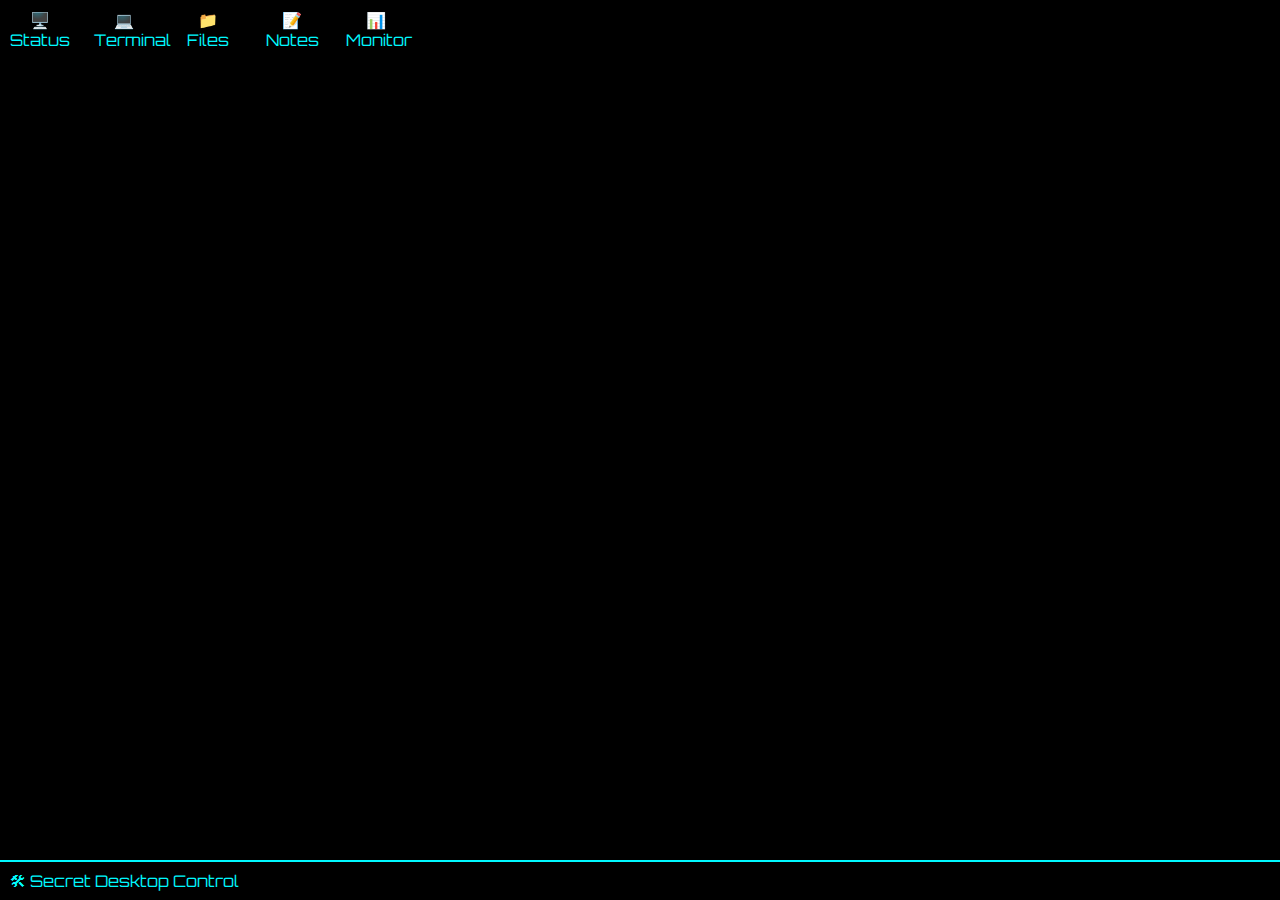
<file: BACKUP/release/secret.html>
﻿<!DOCTYPE html>
<html lang="en">
<head>
  <meta charset="UTF-8" />
  <meta name="viewport" content="width=device-width, initial-scale=1.0"/>
  <title>Secret Desktop</title>
  <style>
    @import url('https://fonts.googleapis.com/css2?family=Orbitron:wght@700&display=swap');

    :root {
      --accent: #00f9ff;
      --bg: #000;
      --fg: #0f0;
      --panel: rgba(0,0,0,0.9);
    }

    * { box-sizing: border-box; margin: 0; padding: 0; }

    body {
      font-family: 'Orbitron', sans-serif;
      background: var(--bg);
      color: var(--accent);
      overflow: hidden;
      user-select: none;
    }

    .desktop {
      width: 100vw;
      height: 100vh;
      position: relative;
      background: var(--bg);
    }

    .taskbar {
      position: absolute;
      bottom: 0;
      height: 40px;
      width: 100%;
      background: var(--panel);
      display: flex;
      align-items: center;
      padding: 0 10px;
      border-top: 2px solid var(--accent);
    }

    .icon {
      display: inline-block;
      text-align: center;
      margin: 10px;
      cursor: pointer;
      width: 60px;
    }

    .icon:hover {
      filter: brightness(1.4);
    }

    .window {
      position: absolute;
      width: 600px;
      height: 400px;
      background: var(--panel);
      border: 2px solid var(--accent);
      display: none;
      flex-direction: column;
      box-shadow: 0 0 10px var(--accent);
      resize: both;
      overflow: hidden;
    }

    .window-header {
      background: #111;
      padding: 6px 10px;
      cursor: move;
      display: flex;
      justify-content: space-between;
      border-bottom: 1px solid var(--accent);
    }

    .window-body {
      flex: 1;
      overflow: auto;
      padding: 10px;
      color: var(--fg);
      font-family: monospace;
    }

    .window-close {
      cursor: pointer;
      color: red;
    }

    #terminalOutput {
      height: 90%;
      overflow-y: auto;
      background: #111;
      padding: 5px;
      white-space: pre-wrap;
    }

    .terminal-input {
      width: 100%;
      border: none;
      padding: 6px;
      background: #222;
      color: var(--fg);
      font-family: monospace;
    }

    ul.tree {
      list-style: none;
      padding-left: 10px;
    }

    ul.tree li {
      padding: 4px;
      cursor: pointer;
    }

    ul.tree li:hover {
      background: rgba(255,255,255,0.05);
    }

    .toolbar {
      display: flex;
      gap: 10px;
      margin-bottom: 10px;
    }

    textarea.notes {
      width: 100%;
      height: 100%;
      background: #111;
      color: var(--fg);
      border: none;
      resize: none;
      font-family: monospace;
    }
  </style>
</head>
<body>
  <div class="desktop">
    <!-- Icons -->
    <div class="icon" onclick="openWindow('statusWindow')">🖥️<br>Status</div>
    <div class="icon" onclick="openWindow('terminalWindow')">💻<br>Terminal</div>
    <div class="icon" onclick="openWindow('fileWindow')">📁<br>Files</div>
    <div class="icon" onclick="openWindow('notesWindow')">📝<br>Notes</div>
    <div class="icon" onclick="openWindow('monitorWindow')">📊<br>Monitor</div>

    <!-- Status Window -->
    <div class="window" id="statusWindow">
      <div class="window-header">System Status <span class="window-close" onclick="closeWindow('statusWindow')">✖</span></div>
      <div class="window-body"><pre id="statusContent">Loading…</pre></div>
    </div>

    <!-- Terminal Window -->
    <div class="window" id="terminalWindow">
      <div class="window-header">Terminal <span class="window-close" onclick="closeWindow('terminalWindow')">✖</span></div>
      <div class="window-body">
        <div id="terminalOutput"></div>
        <input id="cmdInput" class="terminal-input" placeholder="Enter WSL command..." />
      </div>
    </div>

    <!-- File Explorer Window -->
    <div class="window" id="fileWindow">
      <div class="window-header">File Explorer <span class="window-close" onclick="closeWindow('fileWindow')">✖</span></div>
      <div class="window-body">
        <div class="toolbar">
          <button onclick="makeFolder()">New Folder</button>
          <button onclick="deleteItem()">Delete</button>
        </div>
        <p>Path: <span id="currentPath">C:\</span></p>
        <ul id="fileTree" class="tree"></ul>
      </div>
    </div>

    <!-- Notes -->
    <div class="window" id="notesWindow">
      <div class="window-header">Notes <span class="window-close" onclick="closeWindow('notesWindow')">✖</span></div>
      <div class="window-body"><textarea class="notes" placeholder="Type your notes..."></textarea></div>
    </div>

    <!-- Monitor -->
    <div class="window" id="monitorWindow">
      <div class="window-header">System Monitor <span class="window-close" onclick="closeWindow('monitorWindow')">✖</span></div>
      <div class="window-body">
        <p>CPU: [coming soon]</p>
        <p>RAM: [coming soon]</p>
      </div>
    </div>

    <!-- Taskbar -->
    <div class="taskbar">🛠 Secret Desktop Control</div>
  </div>

  <script>
    const windows = document.querySelectorAll('.window');
    let selectedPath = null;
    const termOut = document.getElementById('terminalOutput');

    function openWindow(id) {
      document.getElementById(id).style.display = 'flex';
      if (id === 'statusWindow') post('requestStatus');
      if (id === 'fileWindow') post('requestFiles');
    }

    function closeWindow(id) {
      document.getElementById(id).style.display = 'none';
    }

    // Drag support
    windows.forEach(win => {
      const header = win.querySelector('.window-header');
      let offsetX, offsetY;
      header.onmousedown = e => {
        offsetX = e.offsetX;
        offsetY = e.offsetY;
        document.onmousemove = evt => {
          win.style.left = (evt.pageX - offsetX) + 'px';
          win.style.top = (evt.pageY - offsetY) + 'px';
        };
        document.onmouseup = () => document.onmousemove = null;
      };
    });

    // Terminal input
    document.getElementById('cmdInput').addEventListener('keydown', e => {
      if (e.key === 'Enter') {
        const cmd = e.target.value;
        e.target.value = '';
        post({ type: 'runCmd', cmd });
      }
    });

    function post(msg) {
      window.chrome.webview.postMessage(msg);
    }

    // File functions
    function buildTree(list, path) {
      selectedPath = null;
      document.getElementById('currentPath').innerText = path;
      const tree = document.getElementById('fileTree');
      tree.innerHTML = '';
      list.forEach(e => {
        const li = document.createElement('li');
        li.textContent = e.name;
        li.onclick = () => selectedPath = e.full;
        if (e.isDir) li.ondblclick = () => post({ type: 'expandDir', path: e.full });
        tree.appendChild(li);
      });
    }

    function makeFolder() {
      const name = prompt('New folder name:');
      if (!name) return;
      const base = selectedPath || document.getElementById('currentPath').innerText;
      post({ type: 'mkdir', path: base + '\\' + name });
    }

    function deleteItem() {
      if (!selectedPath) return alert("Select an item first.");
      if (confirm(`Delete ${selectedPath}?`)) {
        post({ type: 'delete', path: selectedPath });
      }
    }

    // Message receiver
    window.chrome.webview.addEventListener('message', e => {
      const d = e.data;
      if (d.type === 'status') {
        document.getElementById('statusContent').innerText =
          `Machine: ${d.machine}\nUser: ${d.user}\nOS: ${d.os}\nProcessors: ${d.procs}`;
      } else if (d.type === 'cmdResult') {
        termOut.innerText += d.output + '\n';
        termOut.scrollTop = termOut.scrollHeight;
      } else if (d.type === 'fileList') {
        buildTree(d.files, d.path);
      }
    });
  </script>
</body>
</html>
</file>
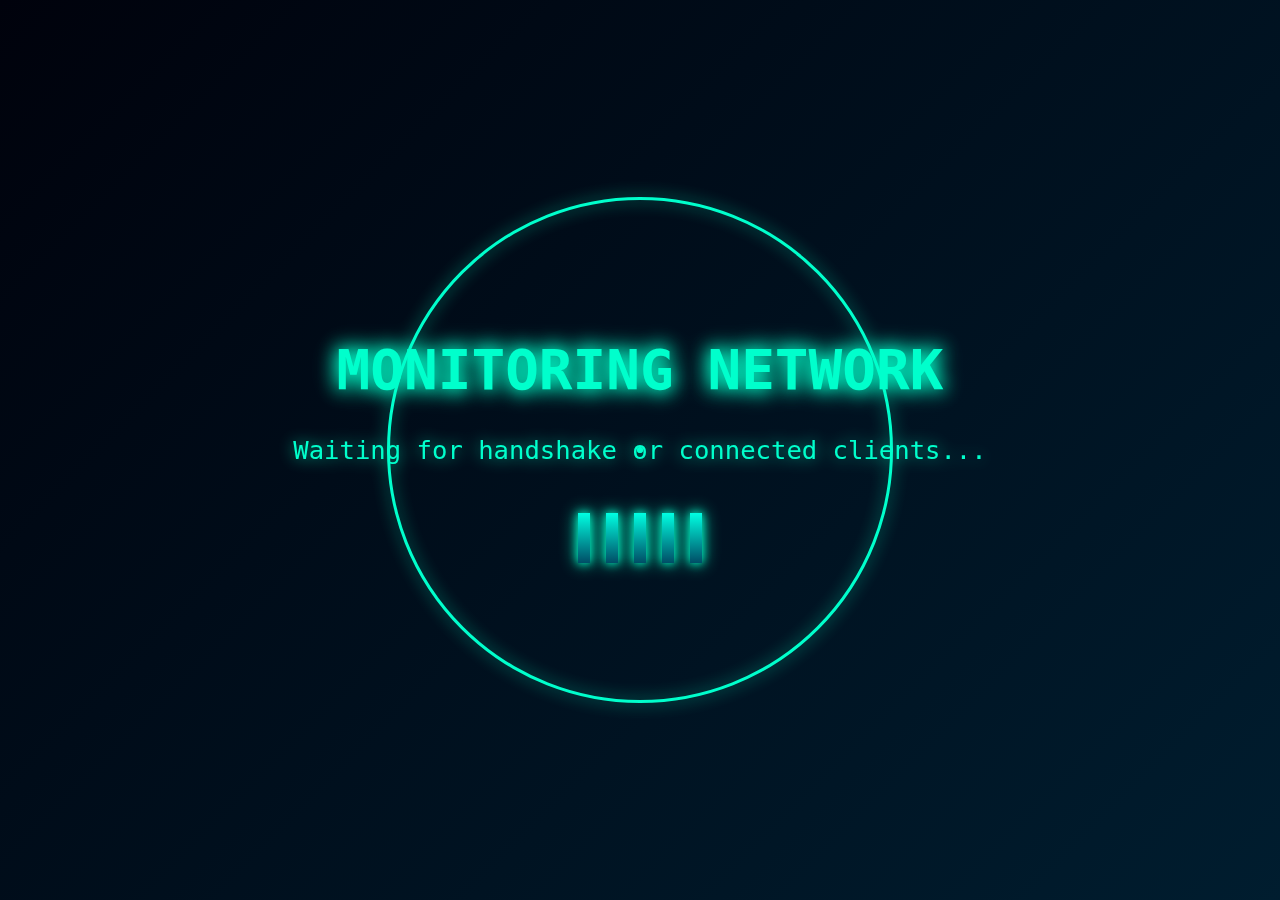
<file: NCS/gui/mode.html>
<!DOCTYPE html>
<html lang="en">
<head>
<meta charset="UTF-8" />
<meta name="viewport" content="width=device-width, initial-scale=1" />
<title>Network Cracker - Attack Mode</title>
<style>
  :root {
    --bg-color: #010514;
    --accent-green: #00ffcc;
    --accent-blue: #004466;
    --danger-red: #ff2952;
    --text-glow: rgba(0, 255, 200, 0.7);
    font-family: "OCR A Std", monospace, monospace;
  }

  body, html {
    margin: 0; padding: 0; height: 100%; width: 100%;
    background: linear-gradient(135deg, #00020c, #001d2f);
    color: var(--accent-green);
    overflow: hidden;
    user-select: none;
  }

  .attack-mode {
    display: flex;
    flex-direction: column;
    height: 100%;
    padding: 2em;
    box-sizing: border-box;
    align-items: center;
    justify-content: center;
    text-align: center;
    position: relative;
    filter: drop-shadow(0 0 0.5rem var(--text-glow));
  }

  h1 {
    font-size: 3.5rem;
    margin: 0 0 0.5rem 0;
    text-shadow: 0 0 20px var(--accent-green);
  }

  .status {
    font-size: 1.6rem;
    margin-bottom: 1rem;
  }

  .wave {
    position: absolute;
    border-radius: 50%;
    border: 3px solid var(--accent-green);
    animation: pulseWave 4s ease-in-out infinite;
    top: 50%;
    left: 50%;
    transform: translate(-50%, -50%);
  }

  .wave:nth-child(1) {
    width: 300px; height: 300px;
    animation-delay: 0;
  }
  .wave:nth-child(2) {
    width: 400px; height: 400px;
    animation-delay: 1.3s;
  }
  .wave:nth-child(3) {
    width: 500px; height: 500px;
    animation-delay: 2.6s;
  }

  @keyframes pulseWave {
    0% {
      transform: translate(-50%, -50%) scale(0.8);
      opacity: 1;
    }
    90% {
      opacity: 0;
    }
    100% {
      transform: translate(-50%, -50%) scale(1.2);
      opacity: 0;
    }
  }

  .bars {
    display: flex;
    gap: 1rem;
    justify-content: center;
    margin-top: 2rem;
  }

  .bar {
    width: 12px;
    height: 50px;
    background: linear-gradient(180deg, #00ffe2, #004d66);
    box-shadow: 0 0 10px var(--accent-green);
    animation: bounce 1.3s infinite;
  }
  .bar:nth-child(2) {
    animation-delay: 0.3s;
  }
  .bar:nth-child(3) {
    animation-delay: 0.6s;
  }
  .bar:nth-child(4) {
    animation-delay: 0.9s;
  }
  .bar:nth-child(5) {
    animation-delay: 1.2s;
  }

  @keyframes bounce {
    0%, 100% { transform: scaleY(1); }
    50% { transform: scaleY(1.7); }
  }

  .no-clients {
    margin-top: 3rem;
    font-size: 1.4rem;
    color: var(--danger-red);
    text-shadow: none;
  }
</style>
</head>
<body>
    <div class="attack-mode">
    <h1>MONITORING NETWORK</h1>
    <p class="status" id="status-text">Waiting for handshake or connected clients...</p>
    <div class="wave"></div>
    <div class="wave"></div>
    <div class="wave"></div>
        <div class="bars">
        <div class="bar"></div>
        <div class="bar"></div>
        <div class="bar"></div>
        <div class="bar"></div>
        <div class="bar"></div>
    </div>
    <p class="no-clients" id="no-clients-text" style="display:none;">
        No connected clients found. Cannot perform deauthentication.
    </p>
    </div>
  

<script>
  // This script can be extended to listen on WebChannel signals and update states accordingly
  // For example: show no-clients text, update status-text dynamically, etc.
</script>

</body>
</html>
</file>
<file: NCS/gui/style.css>
:root{
  --bg:#05060a;
  --panel:#071225;
  --accent:#00ffd5;
  --accent2:#00a8ff;
  --danger:#ff4b6e;
  --muted:#7b8a99;
  --glass: rgba(255,255,255,0.03);
  font-family: "Inter", ui-sans-serif, system-ui, -apple-system, "Segoe UI", Roboto, "Helvetica Neue", Arial;
}

html,body{height:100%;margin:0;background: radial-gradient(1200px 600px at 10% 10%, rgba(0,120,140,0.06), transparent),
                     linear-gradient(180deg, #060712 0%, #020305 100%); color:#cfeef8; -webkit-font-smoothing:antialiased;}
.app {
  max-width:1200px;
  margin:30px auto;
  display:grid;
  grid-template-columns: 380px 1fr;
  gap:20px;
  padding:22px;
}

/* Left column: network list */
.panel {
  background: linear-gradient(180deg, rgba(255,255,255,0.02), rgba(255,255,255,0.01));
  border-radius:12px;
  padding:18px;
  box-shadow: 0 6px 30px rgba(0,0,0,0.6), inset 0 1px 0 rgba(255,255,255,0.02);
  border: 1px solid rgba(0,150,200,0.03);
}
.header {
  display:flex;align-items:center;gap:12px;margin-bottom:12px;
}
.logo {
  width:46px;height:46px;border-radius:10px;background:linear-gradient(135deg,var(--accent),var(--accent2));
  display:flex;align-items:center;justify-content:center;color:#00171f;font-weight:800;font-size:18px;
  box-shadow:0 6px 18px rgba(0,170,200,0.12);
}
h1{font-size:18px;margin:0}
p.sub{margin:0;color:var(--muted);font-size:13px}

.net-list{margin-top:8px;}
.net{
  display:flex;align-items:center;justify-content:space-between;padding:12px;border-radius:8px;
  background: linear-gradient(90deg, rgba(255,255,255,0.01), transparent);
  margin-bottom:10px; cursor:pointer; transition:transform .18s ease, box-shadow .18s;
  border:1px solid rgba(255,255,255,0.02);
}
.net:hover{transform:translateY(-4px); box-shadow:0 8px 32px rgba(0,120,140,0.06);}
.net .left{display:flex;gap:12px;align-items:center}
.ssid{font-weight:600}
.meta{font-size:12px;color:var(--muted)}

.bars{display:flex;gap:3px;align-items:flex-end}
.bar{width:6px;height:7px;background:rgba(255,255,255,0.06);border-radius:2px;transition:all .2s}
.bar.on{background:linear-gradient(180deg,var(--accent2),var(--accent)); box-shadow:0 6px 14px rgba(0,170,200,0.08)}
.bar.h1{height:8px}.bar.h2{height:12px}.bar.h3{height:16px}.bar.h4{height:22px}

.actions{display:flex;gap:8px}
.btn {
  font-size:13px;padding:8px 12px;border-radius:8px;border:1px solid rgba(255,255,255,0.03);
  background:var(--glass); color:var(--accent); cursor:pointer; transition:transform .12s;
}
.btn.primary{background:linear-gradient(90deg, rgba(0,255,213,0.06), rgba(0,168,255,0.04)); color:var(--accent2);}
.btn:active{transform:translateY(1px)}
.btn.warn{color:var(--danger)}

.right {
  display:flex;flex-direction:column;gap:16px;
}

.radar {
  display:grid;grid-template-columns: 420px 1fr;gap:16px;
  align-items:stretch;
}

.radar-canvas {
  height:330px;border-radius:12px;background:
    radial-gradient(circle at 30% 20%, rgba(0,255,213,0.03), transparent),
    linear-gradient(180deg, rgba(255,255,255,0.02), rgba(0,0,0,0.05));
  position:relative;overflow:hidden;padding:18px;border:1px solid rgba(255,255,255,0.02)
}
.radar-grid {
  position:absolute;inset:0;display:flex;align-items:center;justify-content:center;
  filter:blur(0.4px);opacity:0.9;
}
.circle{position:absolute;border-radius:50%;border:1px dashed rgba(0,170,200,0.07);pointer-events:none}
.circle.c1{width:160px;height:160px;left:40px;top:55px}
.circle.c2{width:260px;height:260px;left:-10px;top:28px}
.sweep{
  position:absolute;width:520px;height:520px;left:-60px;top:-100px;
  background: conic-gradient(from 80deg, rgba(0,255,213,0.06), transparent 15%);
  transform:rotate(0deg);
  animation: sweep 4s linear infinite;
  mix-blend-mode:screen;
  filter: blur(6px);
}
@keyframes sweep{to{transform:rotate(360deg)}}

.radar-center{
  position:absolute;left:180px;top:120px;width:12px;height:12px;border-radius:50%;
  background:var(--accent);box-shadow:0 0 26px rgba(0,200,180,0.5);
}
.node{
  position:absolute;background:linear-gradient(180deg,var(--accent),var(--accent2));
  width:10px;height:10px;border-radius:6px; box-shadow:0 8px 22px rgba(0,150,200,0.12);
  transform:translate(-50%,-50%);
}

.info {
  border-radius:12px;padding:14px;background:linear-gradient(180deg, rgba(255,255,255,0.01), rgba(255,255,255,0.007));
  border:1px solid rgba(255,255,255,0.02);
  height:330px; display:flex;flex-direction:column;gap:12px;
}
.info .title{font-weight:700;font-size:15px}
.specs{display:grid;grid-template-columns:1fr 1fr;gap:8px;font-size:13px;color:var(--muted)}
.meter{height:10px;background:rgba(255,255,255,0.03);border-radius:6px;overflow:hidden}
.meter > i{display:block;height:100%;background:linear-gradient(90deg,var(--accent2),var(--accent));width:60%}

.terminal {
  border-radius:12px;padding:12px;background:linear-gradient(180deg, rgba(0,0,0,0.45), rgba(255,255,255,0.01));
  height:260px; display:flex;flex-direction:column; gap:10px; border:1px solid rgba(255,255,255,0.03);
}
.term-screen{flex:1;background:#000000; padding:12px;border-radius:8px;overflow:auto;font-family:"Source Code Pro", ui-monospace, SFMono-Regular, Menlo, Monaco, monospace;font-size:12px;color:#8fffe6}
.term-controls{display:flex;gap:10px;align-items:center}
.chip{display:inline-block;padding:6px 8px;border-radius:8px;background:rgba(255,255,255,0.02);font-size:12px;color:var(--muted)}

.matrix {
  position:fixed; left:0; top:0; width:100%; height:100%; pointer-events:none; z-index:0;
  background-image: repeating-linear-gradient(180deg, rgba(0,255,200,0.01) 0 1px, transparent 1px 6px);
  mix-blend-mode:screen; opacity:0.06;
}

@media (max-width:980px){
  .app{grid-template-columns:1fr; padding:12px}
  .radar{grid-template-columns:1fr}
  .radar-canvas,.info{height:240px}
}
</file>
